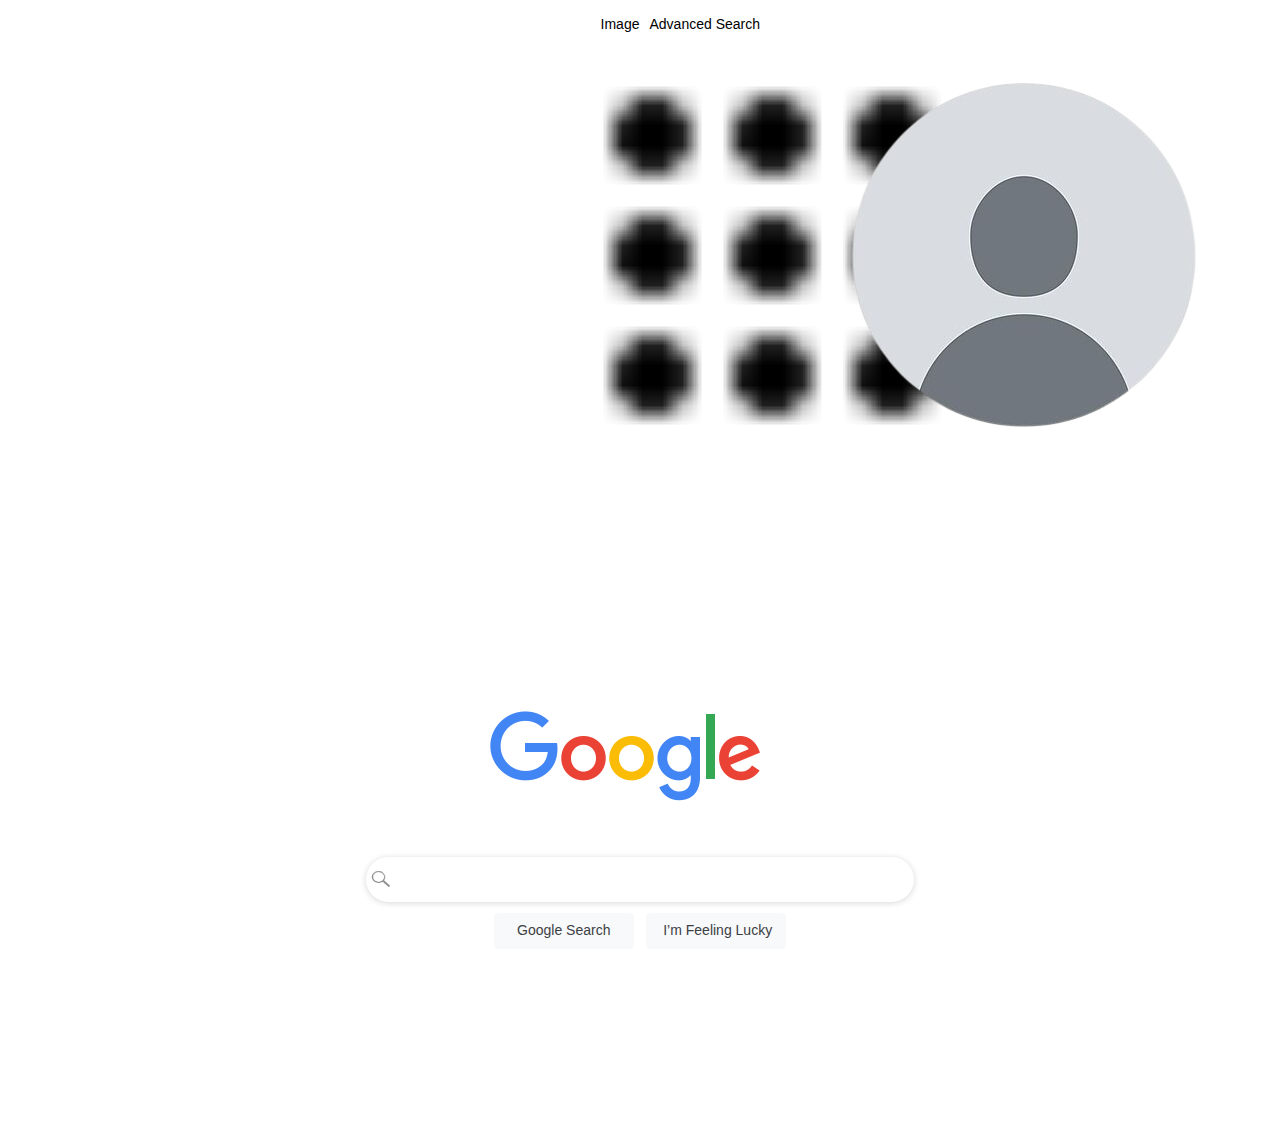
<file: index.html>
<!DOCTYPE html>
<html lang="en">

<head>
    <!-- Add favicon -->
    <link rel="icon" type="image/png" href="./assets/images/goggle_favicon.png">
    <!-- MY CSS -->
    <link rel="stylesheet" href="./assets/css/main.css">
    <title>Search</title>
</head>

<body>
    <!-- Navbar -->
    <nav class="navbar display-flex justify-end ">
        <ul class="display-flex">
            <li><a class="nav-link" href="./pages/image.html">Image</a></li>
            <li><a class="nav-link" href="./pages/advanced_search.html">Advanced Search</a></li>
        </ul>
        <div class="icons-container display-flex justify-end">
            <div class="icon-container display-flex justify-center">
                <img class="icon-tools" src="./assets/images/icons/google-dots.png" alt="Google Tools">
            </div>
            <img class="icon-avatar" src="./assets/images/icons/avatar_profile.png" alt="User Image">
        </div>
    </nav>
    <!-- End of Navbar -->

    <!-- Main Container -->
    <div class="main-container display-flex justify-center">
        <!-- Image Container -->
        <div class="image-container justify-center">
            <img src="./assets/images/googlelogo_color_272x92dp.png" alt="Google Logo">
        </div>
        <!-- End of Image Container -->

        <!-- Form -->
        <div class="search-container display-flex justify-center">
            <form action="https://google.com/search">
                <div class="search-input-container display-flex">
                    <img src="./assets/images/magnifying-glass-icon.png" alt="Magnifying Glass">
                    <input class="search-input" type="text" name="q">
                </div>
                <div class="container-btn">
                    <input class="btn" type="submit" value="Google Search">
                    <input class="btn" type="submit" name="btnI" value="I’m Feeling Lucky">
                </div>
            </form>
        </div>
        <!-- End of Form -->
    </div>
    <!-- End of Main Container -->
</body>

</html>
</file>
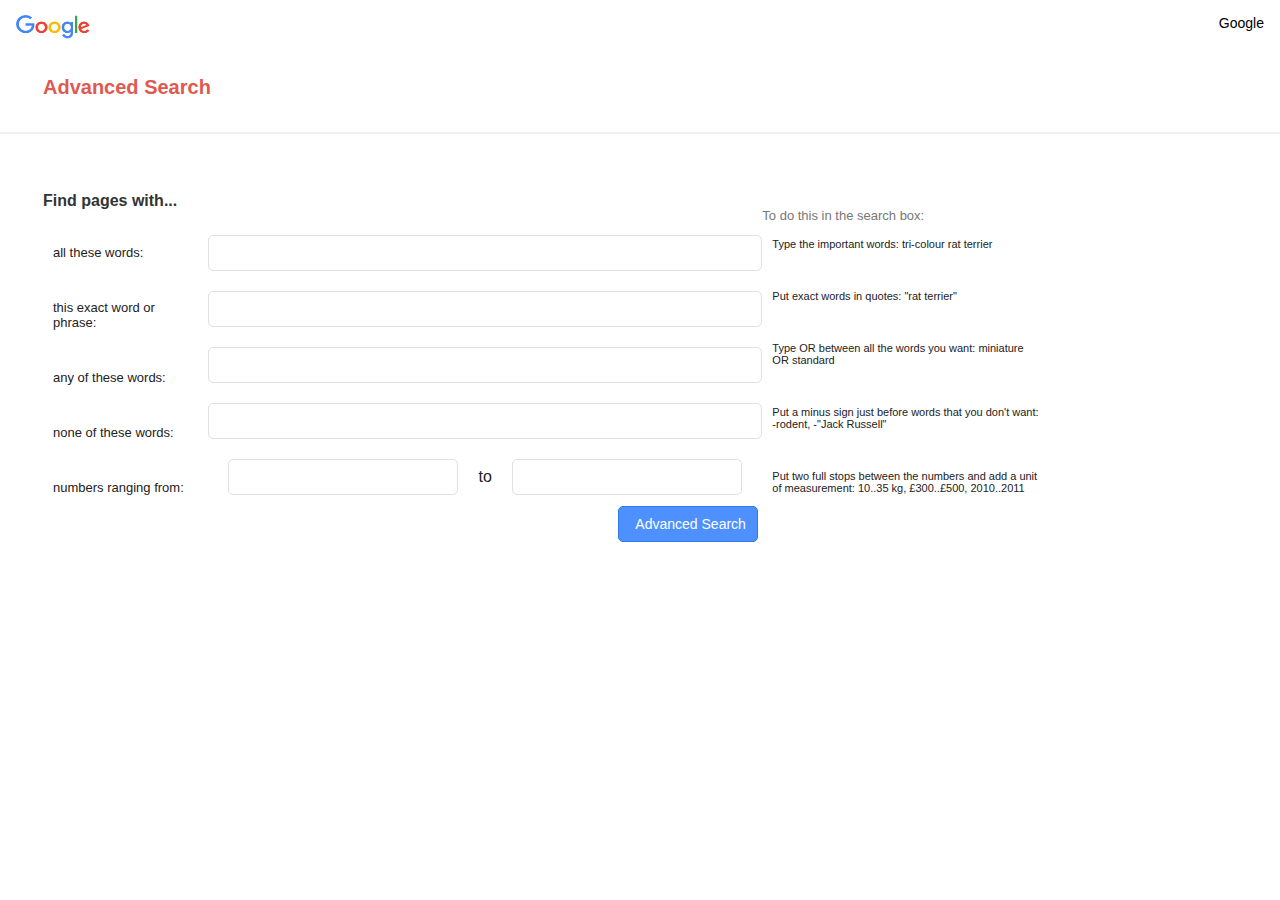
<file: pages/advanced_search.html>
<!DOCTYPE html>
<html lang="en">

<head>
    <!-- Add favicon -->
    <link rel="icon" type="image/png" href="../assets/images/goggle_favicon.png">
    <!-- Main CSS  -->
    <link rel="stylesheet" href="../assets/css/main.css">
    <!-- Responsive CSS -->
    <link rel="stylesheet" href="../assets/css/responsive.css">
    <title>Advanced Search</title>
</head>

<body>
    <!-- Navbar -->
    <nav class="navbar navbar-advance display-flex">
        <a href="../index.html"><img src="../assets/images/googlelogo_color_272x92dp.png" alt="Google Logo"></a>
        <a class="nav-link" href="../index.html">Google</a>
    </nav>
    <!-- End of Navbar -->

    <div class="container">
        <h3 class="title">Advanced Search</h3>
    </div>
    <div class="divider"></div>

    <!-- Main Container -->
    <div class="advance-form container">
        <div class="header display-flex justify-between">
            <h4>Find pages with...</h4>
        </div>
        <div class="display-flex">
            <div class="col-left display-flex">
                <p>all these words:</p>
                <p>this exact word or phrase:</p>
                <p>any of these words:</p>
                <p>none of these words:</p>
                <p>numbers ranging from:</p>
            </div>
            <div class="col-inputs">
                <form action="https://google.com/search">
                    <input class="advance-input" type="text" name="as_q">
                    <input class="advance-input" type="text" name="as_epq">
                    <input class="advance-input" type="text" name="as_oq">
                    <input class="advance-input" type="text" name="as_eq">
                    <div class="numbers-inputs display-fle">
                        <input class="advance-input" type="text" name="as_nlo">
                        <span>to</span>
                        <input class="advance-input" type="text" name="as_nhi">
                    </div>
                    <div class="advance-container-btn display-flex justify-end">
                        <input class="btn btn-advance" type="submit" value="Advanced Search">
                    </div>
                </form>
            </div>
            <div class="col-right">
                <span>To do this in the search box:</span>
                <p>Type the important words: tri-colour rat terrier</p>
                <p>Put exact words in quotes: "rat terrier"</p>
                <p>Type OR between all the words you want: miniature OR standard</p>
                <p>Put a minus sign just before words that you don't want: -rodent, -"Jack Russell"</p>
                <p>Put two full stops between the numbers and add a unit of measurement: 10..35 kg, £300..£500, 2010..2011</p>
            </div>
        </div>
    </div>
    <!-- End of Main Container -->
</body>

</html>
</file>
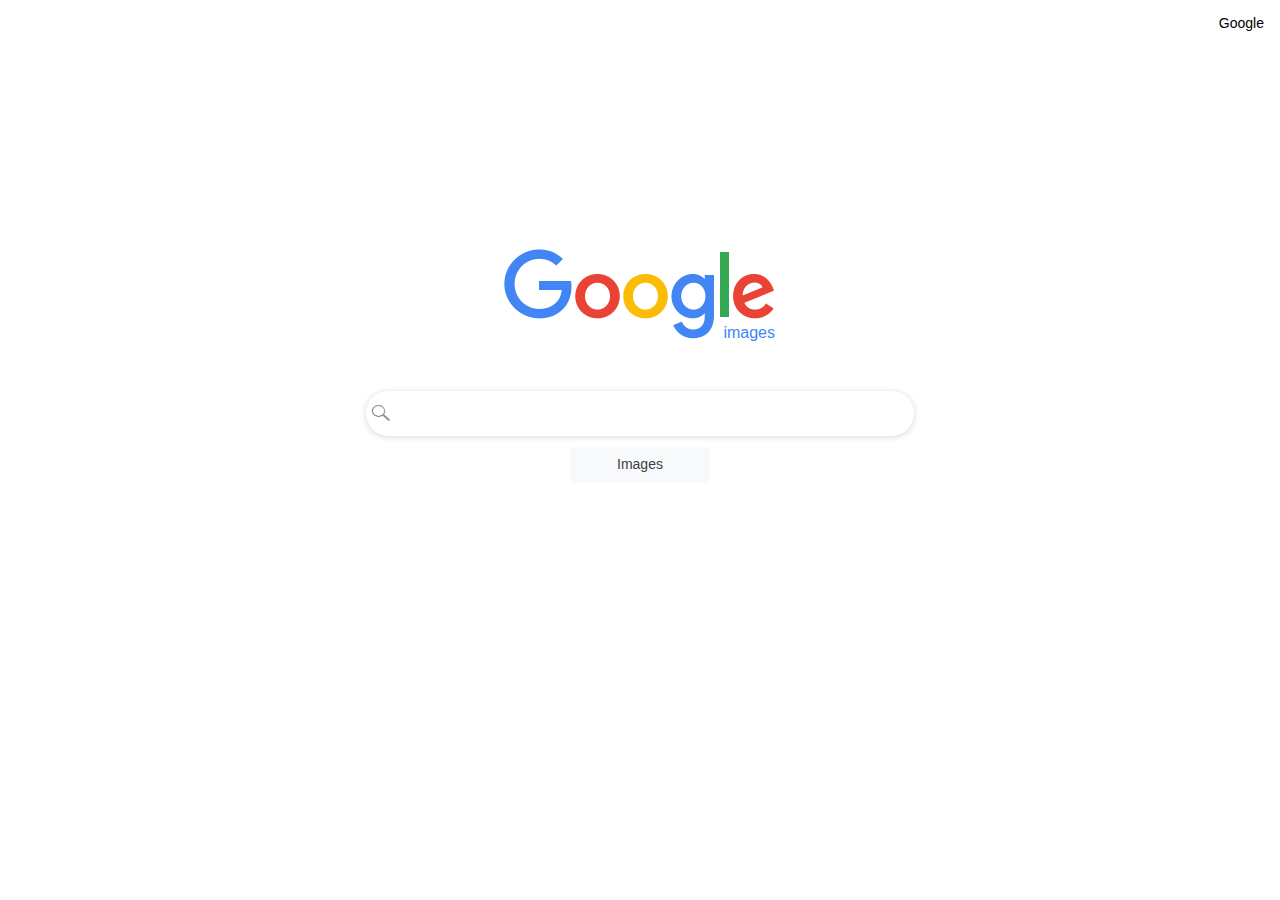
<file: pages/image.html>
<!DOCTYPE html>
<html lang="en">

<head>
    <!-- Add favicon -->
    <link rel="icon" type="image/png" href="../assets/images/goggle_favicon.png">
    <!-- MY CSS -->
    <link rel="stylesheet" href="../assets/css/main.css">
    <title>Search Image</title>
</head>

<body>
    <!-- Navbar -->
    <nav class="navbar display-flex justify-end">
        <a class="nav-link" href="../index.html">Google</a>
    </nav>
    <!-- End of Navbar -->

    <!-- Main Container -->
    <div class="main-container display-flex justify-center">
        <!-- Image Container -->
        <div class="image-container display-flex justify-center">
            <img src="../assets/images/googlelogo_color_272x92dp.png" alt="Google Logo">
            <span>images</span>
        </div>
        <!-- End of Image Container -->

        <!-- Form -->
        <div class="search-container display-flex justify-center">
            <form action="https://google.com/search">
                <input type="hidden" name="tbm" value="isch">
                <div class="search-input-container display-flex">
                    <img src="../assets/images/magnifying-glass-icon.png" alt="Magnifying Glass">
                    <input class="search-input" type="text" name="q">
                </div>
                <div class="container-btn">
                    <input class="btn" type="submit" value="Images">
                </div>
            </form>
        </div>
        <!-- End of Form -->
    </div>
    <!-- End of Main Container -->
</body>

</html>
</file>
<file: assets/css/main.css>
/* General styles */
* {
    margin: 0;
    padding: 0;
    box-sizing: border-box;
}

body {
    font-family: Arial, sans-serif;
    height: 100%;
}

ul {
    list-style: none;
}

a {
    text-decoration: none;
}

.display-flex {
    display: flex;
}

.justify-end {
    justify-content: flex-end;
}

.justify-center {
    justify-content: center;
}

.justify-between {
    justify-content: space-between;
}

.align-center {
    align-items: center;
}

.container {
    width: 80%;
    padding: 8px;
}

.btn {
    background-color: #f8f9fa;
    border: 1px solid #f8f9fa;
    border-radius: 4px;
    color: #3c4043;
    font-family: Arial, sans-serif;
    font-size: 14px;
    margin: 11px 4px;
    padding: 0 16px;
    line-height: 27px;
    height: 36px;
    width: 140px;
    min-width: 54px;
    text-align: center;
    cursor: pointer;
    user-select: none;
}

.btn:hover {
    background-color: #f8f9fa;
    border-color: #dadce0;
    box-shadow: 0 1px 1px rgba(0, 0, 0, 0.1);
    color: #202124;
}

.btn:active {
    background-color: #f1f3f4;
    box-shadow: inset 0 1px 2px rgba(0, 0, 0, 0.1);
}

.btn:focus {
    border-color: #4285f4;
    outline: none;
}

/* Navbar */
.navbar {
    margin-top: 15px;
    padding: 0 16px;
    color: rgb(32, 32, 32);
}

.navbar .nav-link {
    margin-left: 10px;
    color: rgb(0, 0, 0);
    font-size: 14px;
}

.navbar .nav-link:hover {
    text-decoration: underline;
}

/* Main Container */
.main-container {
    flex-direction: column;
    height: 70vh;
}

/* Image Container */
.image-container {
    margin: 0 auto;
    position: relative;
    width: 300px;
}

.image-container img {
    width: 272px;
    height: 92px;
    margin: 50px 0;
}

.image-container span {
    color: #4285f4;
    font: 16px / 16px roboto-regular, Arial, sans-serif;
    position: absolute;
    right: 15px;
    bottom: 50px;
    white-space: nowrap;
}

/* Form */
.search-input-container {
    background: #fff;
    border-radius: 24px;
    height: 45px;
    margin: 0;
    padding: 0 16px;
    box-shadow: 0 1px 6px rgba(32, 33, 36, 0.18);
    width: 548px;
    position: relative;
}

.search-input-container img {
    width: 35px;
    height: 20px;
    position: absolute;
    top: 50%;
    left: 15px;
    transform: translate(-50%, -50%);
}

.search-input {
    background: transparent;
    border: 0;
    border-radius: 24px;
    color: #202124;
    font-size: 16px;
    height: 45px;
    margin: 0;
    outline: none;
    padding: 0 16px;
    width: 100%;
}

.search-input-container:hover {
    box-shadow: 0 1px 6px rgba(32, 33, 36, 0.28);
}

.search-input::placeholder {
    color: #aaa;
    font-size: 14px;
}

.container-btn {
    text-align: center;
}

/* Advanced Search Page */
.navbar-advance {
    display: flex;
    justify-content: space-between;
}

.navbar-advance img {
    width: 74px;
    height: 24px;
}

.title {
    color: rgb(217, 48, 37);
    font-size: 20px;
    margin: 25px 35px;
    opacity: 0.8;
}

.divider {
    border: 1px solid rgb(246, 238, 238);
}

.advance-form {
    margin: 25px 35px;
    color: #222222;
}

.advance-form .header {
    margin: 25px 0;
}

.advance-form h4 {
    font-size: 16px;
    color: #333333;
}

.col-left {
    width: 20%;
    display: flex;
    flex-direction: column;
}

.col-right {
    width: 35%;
}

.col-inputs {
    width: 55%;
}

.advance-input {
    width: 100%;
    font-size: 12px;
    border: 1px solid rgb(223, 225, 229);
    border-radius: 5px;
    outline: none;
    padding: 10px;
    margin-bottom: 20px;
}

.numbers-inputs {
    display: flex;
    justify-content: center;
    align-items: center;
}

.numbers-inputs .advance-input {
    margin: 0 20px;
    width: 300px;
}

.advance-input:focus {
    border-color: #4285f4;
}

.col-left p,
.col-right p {
    margin-bottom: 20px;
    padding: 10px;
}

.col-left p {
    font-size: 13px;
}

.col-right span {
    font-size: 13px;
    color: #777777;
    display: block;
    margin-top: -27px;
}

.col-right p {
    font-size: 11px;
    margin-top: 5px;
}

.btn-advance {
    background-color: #4d90fe;
    color: rgb(255, 255, 255);
    font-size: 14px;
    border: 1px solid #3079ed;
    border-radius: 5px;
    cursor: pointer;
}

.btn-advance:hover {
    opacity: 0.9;
    color: rgb(255, 255, 255);
    background-color: #4d90fe;
}
</file>
<file: assets/css/responsive.css>
/* Media query for screens with a maximum width of 1056px */
@media only screen and (max-width: 1056px) {

    .col-right{
        display: none;
    }

}
</file>
